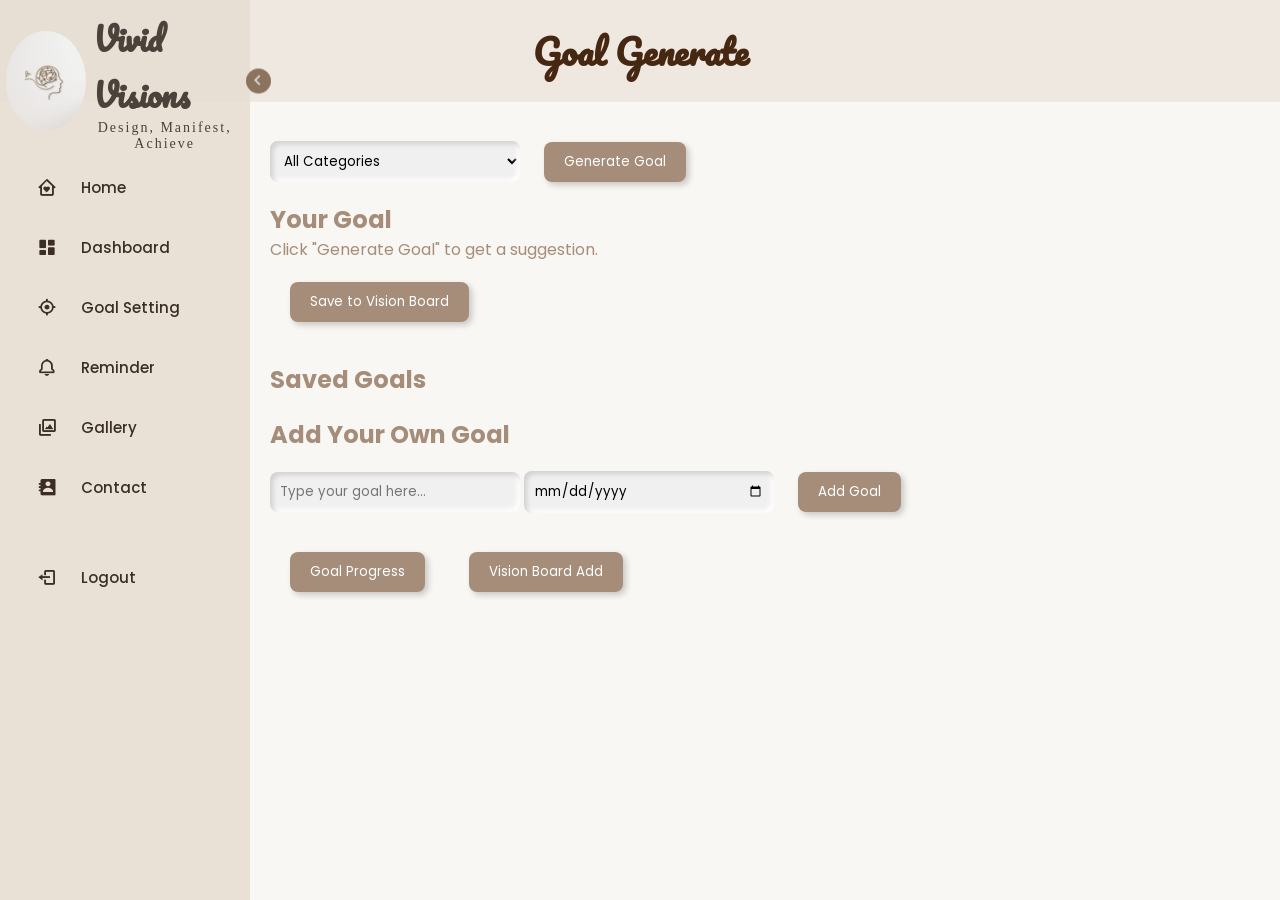
<file: goals.html>
<!DOCTYPE html>
<html lang="en">
<head>
  <meta charset="UTF-8">
  <meta name="viewport" content="width=device-width, initial-scale=1.0">
  <title>Goals Generate</title>
  <link rel="icon" href="logo.jpg"> 
  <link rel="stylesheet" href="goals.css">
  <link href='https://unpkg.com/boxicons@2.1.4/css/boxicons.min.css' rel='stylesheet'>
</head>
<body>
  <header class="h">
    <h1>Goal Generate</h1>
  </header>
  <nav class="sidebar">
    <header>
      <div class="image-text">
        <span class="image">
          <img src="logo.jpg" alt="logo">
        </span>
        <div class="text header-text">
          <span class="name">Vivid Visions</span>
          <span class="profession">Design, Manifest, Achieve</span>
        </div>
      </div>
      <i class='bx bx-chevron-right toggle'></i>
    </header>

    <div class="menubar">
      <div class="menu">
        <ul class="menu-links">
          <li class="nav-link">
            <a href="index.html">
              <i class='bx bx-home-heart icon'></i>
              <span class="text nav-text">Home</span>
            </a>
          </li>
          <li class="nav-link">
            <a href="dashboard.html">
              <i class='bx bxs-dashboard icon'></i>
              <span class="text nav-text">Dashboard</span>
            </a>
          </li>
          <li class="nav-link">
            <a href="goals.html">
              <i class='bx bx-target-lock icon'></i>
              <span class="text nav-text">Goal Setting</span>
            </a>
          </li>
          <li class="nav-link">
            <a href="reminder.html">
              <i class='bx bx-bell icon'></i>
              <span class="text nav-text">Reminder</span>
            </a>
          </li>
          <li class="nav-link">
            <a href="gallery.html">
              <i class='bx bx-images icon'></i>
              <span class="text nav-text">Gallery</span>
            </a>
          </li>
          <li class="nav-link">
            <a href="index.html#contacts">
              <i class='bx bxs-contact icon'></i>
              <span class="text nav-text">Contact</span>
            </a>
          </li>
        </ul>
      </div>
      <div class="bottom-content">
        <li onclick="logout()">
            <a href="login.html">
                <i class='bx bx-log-out icon'></i>
                <span class="text nav-text">Logout</span>
            </a>
        </li>
    </div>
    </div>
  </nav>
  <main class="home" style="height:fit-content">
    <div class="container">
          <select id="goalCategory">
              <option value="all">All Categories</option>
              <option value="career">Career</option>
              <option value="health">Health</option>
              <option value="relationships">Relationships</option>
              <option value="personal">Personal Growth</option>
          </select>
          <button onclick="generateGoal()">Generate Goal</button>

          <h2>Your Goal</h2>
          <p id="goalDisplay">Click "Generate Goal" to get a suggestion.</p>

          <button onclick="saveGoal()">Save to Vision Board</button>

          <ul id="goalList" class="draggable-list"></ul>

          <h2 style="margin-top: 20px;">Saved Goals</h2>
          <ul id="savedGoals"></ul>

          <div class="goal-box">
              <h2 style="margin-top: 20px;">Add Your Own Goal</h2>
              <input type="text" id="customGoal" placeholder="Type your goal here...">
              <input type="date" id="goalDeadline">
              <button onclick="addCustomGoal()">Add Goal</button> <br>
              <button><a href="dashboard.html" style="text-decoration: none; color: white;">Goal Progress</a></button>
              <button><a href="visionboard.html" style="text-decoration: none; color: white;">Vision Board Add</a></button>
          </div>
  </div>
  </main>
    <script src="goals.js"></script>
</body>
</html>
</file>
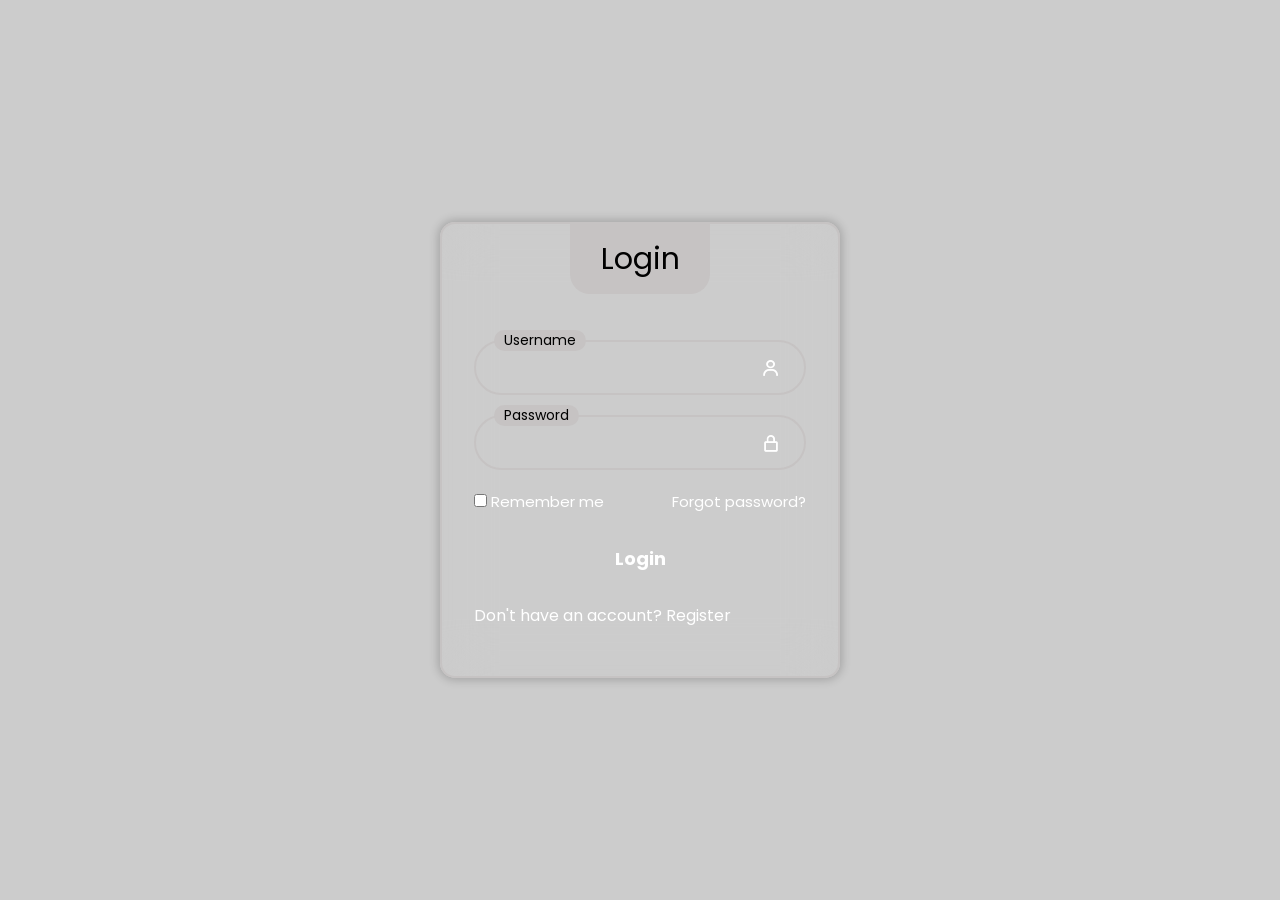
<file: login.html>
<!DOCTYPE html>
<html lang="en">
<head>
  <meta charset="UTF-8">
  <meta name="viewport" content="width=device-width, initial-scale=1.0">
  <title>Vision Board Login</title>
  <link rel="stylesheet" href="https://unpkg.com/boxicons@2.1.4/css/boxicons.min.css">
  <link rel="stylesheet" href="https://fonts.googleapis.com/css2?family=Poppins&display=swap">
  <link rel="stylesheet" href="loginstyles.css">
</head>
<body>

<div class="wrapper">
  <!-- Login Form -->
  <div id="login" class="login_box">
    <div class="login-header">
      <span>Login</span>
    </div>
    <div class="input_box">
      <input type="text" id="loginUsername" class="input-field" required>
      <label class="label">Username</label>
      <i class="bx bx-user icon"></i>
    </div>
    <div class="input_box">
      <input type="password" id="loginPassword" class="input-field" required>
      <label class="label">Password</label>
      <i class="bx bx-lock-alt icon"></i>
    </div>
    <div class="remember-forgot">
      <div class="remember-me">
        <input type="checkbox" id="remember">
        <label for="remember">Remember me</label>
      </div>
      <div class="forgot">
        <a href="#">Forgot password?</a>
      </div>
    </div>
    <div class="input_box">
      <button onclick="login()">Login</button>
    </div>
    <div class="register">
      <span>Don't have an account? <a href="#" onclick="toggleForms()">Register</a></span>
    </div>
  </div>

  <!-- Signup Form -->
  <div id="signup" class="login_box hidden">
    <div class="login-header">
      <span>Register</span>
    </div>
    <div class="input_box">
      <input type="text" id="signupUsername" class="input-field" required>
      <label class="label">Username</label>
      <i class="bx bx-user icon"></i>
    </div>
    <div class="input_box">
      <input type="password" id="signupPassword" class="input-field" required>
      <label class="label">Password</label>
      <i class="bx bx-lock-alt icon"></i>
    </div>
    <div class="input_box">
      <button onclick="signup()">Signup</button>
    </div>
    <div class="register">
      <span>Already have an account? <a href="#" onclick="toggleForms()">Login</a></span>
    </div>
  </div>
</div>

<script src="script.js" defer></script>
</body>
</html>
</file>
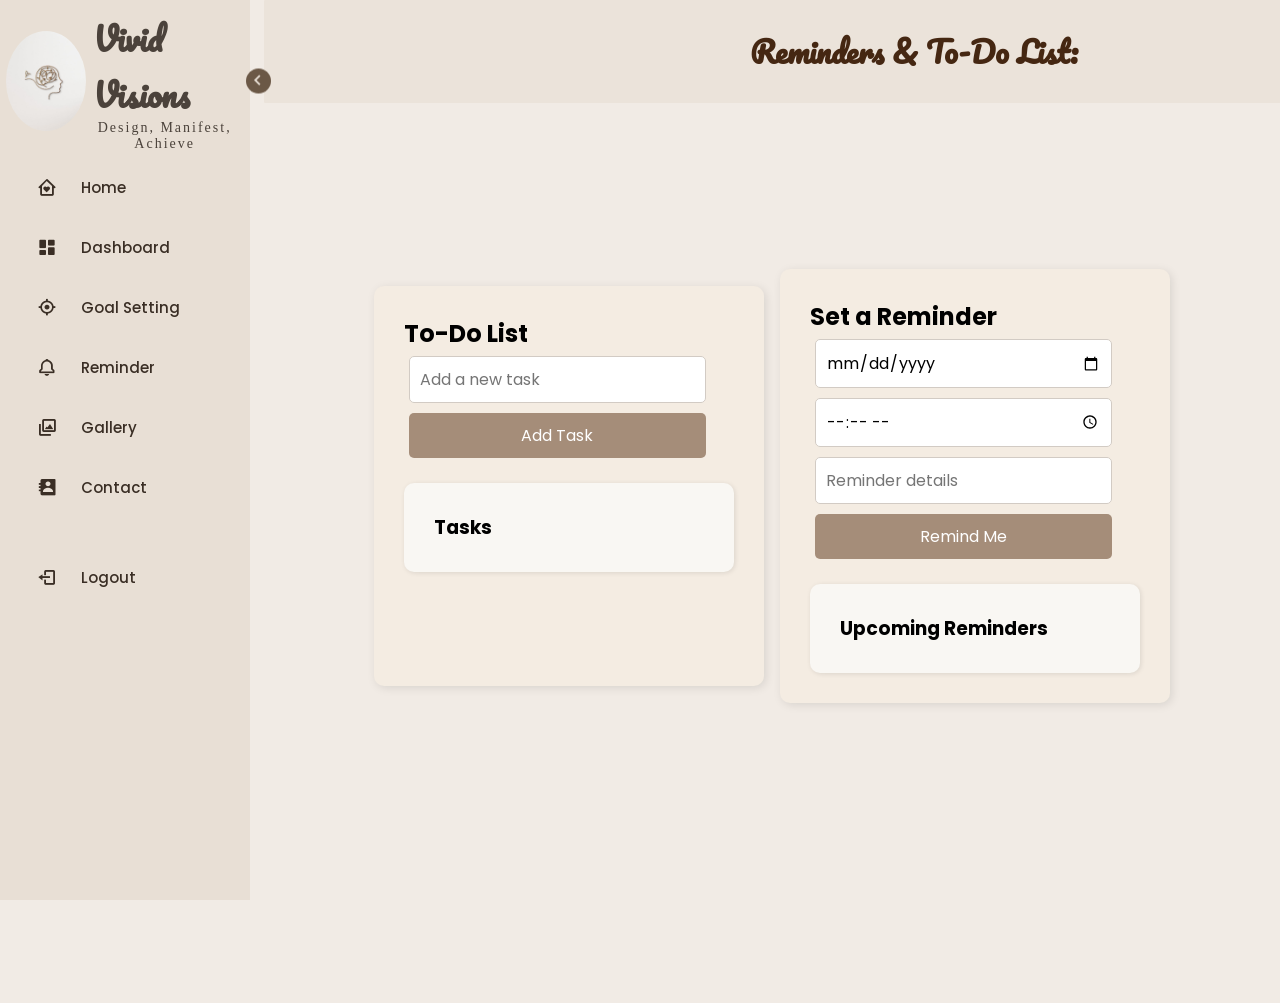
<file: reminder.html>
<!DOCTYPE html>
<html lang="en">
<head>
    <meta charset="UTF-8">
    <meta name="viewport" content="width=device-width, initial-scale=1.0">
    <title>Reminders</title>
    <link rel="stylesheet" href="reminderstyles.css">
    <link rel="icon" href="favicon.jpg"> 
  <link href='https://unpkg.com/boxicons@2.1.4/css/boxicons.min.css' rel='stylesheet'>
</head>
<body>
  <header class="h">
    <h1>Reminders & To-Do List:</h1>
  </header>
   
  <nav class="sidebar">
    <header>
      <div class="image-text">
        <span class="image">
          <img src="logo.jpg" alt="logo">
        </span>
        <div class="text header-text">
          <span class="name">Vivid Visions</span>
          <span class="profession">Design, Manifest, Achieve</span>
        </div>
      </div>
      <i class='bx bx-chevron-right toggle'></i>
    </header>

    <div class="menubar">
      <div class="menu">
        <ul class="menu-links">
          <li class="nav-link">
            <a href="index.html">
              <i class='bx bx-home-heart icon'></i>
              <span class="text nav-text">Home</span>
            </a>
          </li>
          <li class="nav-link">
            <a href="dashboard.html">
              <i class='bx bxs-dashboard icon'></i>
              <span class="text nav-text">Dashboard</span>
            </a>
          </li>
          <li class="nav-link">
            <a href="goals.html">
              <i class='bx bx-target-lock icon'></i>
              <span class="text nav-text">Goal Setting</span>
            </a>
          </li>
          <li class="nav-link">
            <a href="reminder.html">
              <i class='bx bx-bell icon'></i>
              <span class="text nav-text">Reminder</span>
            </a>
          </li>
          <li class="nav-link">
            <a href="gallery.html">
              <i class='bx bx-images icon'></i>
              <span class="text nav-text">Gallery</span>
            </a>
          </li>
          <li class="nav-link">
            <a href="index.html#contacts">
              <i class='bx bxs-contact icon'></i>
              <span class="text nav-text">Contact</span>
            </a>
          </li>
        </ul>
      </div>
      <div class="bottom-content">
        <li class="" onclick="logout()">
            <a href="login.html">
                <i class='bx bx-log-out icon'></i>
                <span class="text nav-text">Logout</span>
            </a>
        </li>
    </div>
    </div>
  </nav>
      <main class="home">
       
        <div class="main-container">
          <div class="todo-container">
              <h2>To-Do List</h2>
              <input type="text" id="todoText" placeholder="Add a new task">
              <button onclick="addTodo()">Add Task</button>
              <ul id="todoList"></ul>
          </div>
          
          <div class="reminder-container">
              <h2>Set a Reminder</h2>
              <input type="date" id="reminderDate">
              <input type="time" id="reminderTime">
              <input type="text" id="reminderText" placeholder="Reminder details">
              <button onclick="setReminder()">Remind Me</button>
              <div id="reminderList"></div>
          </div>
      </div>
      </main>
   
    <script src="reminderscript.js"></script>
</body>
</html>
</file>
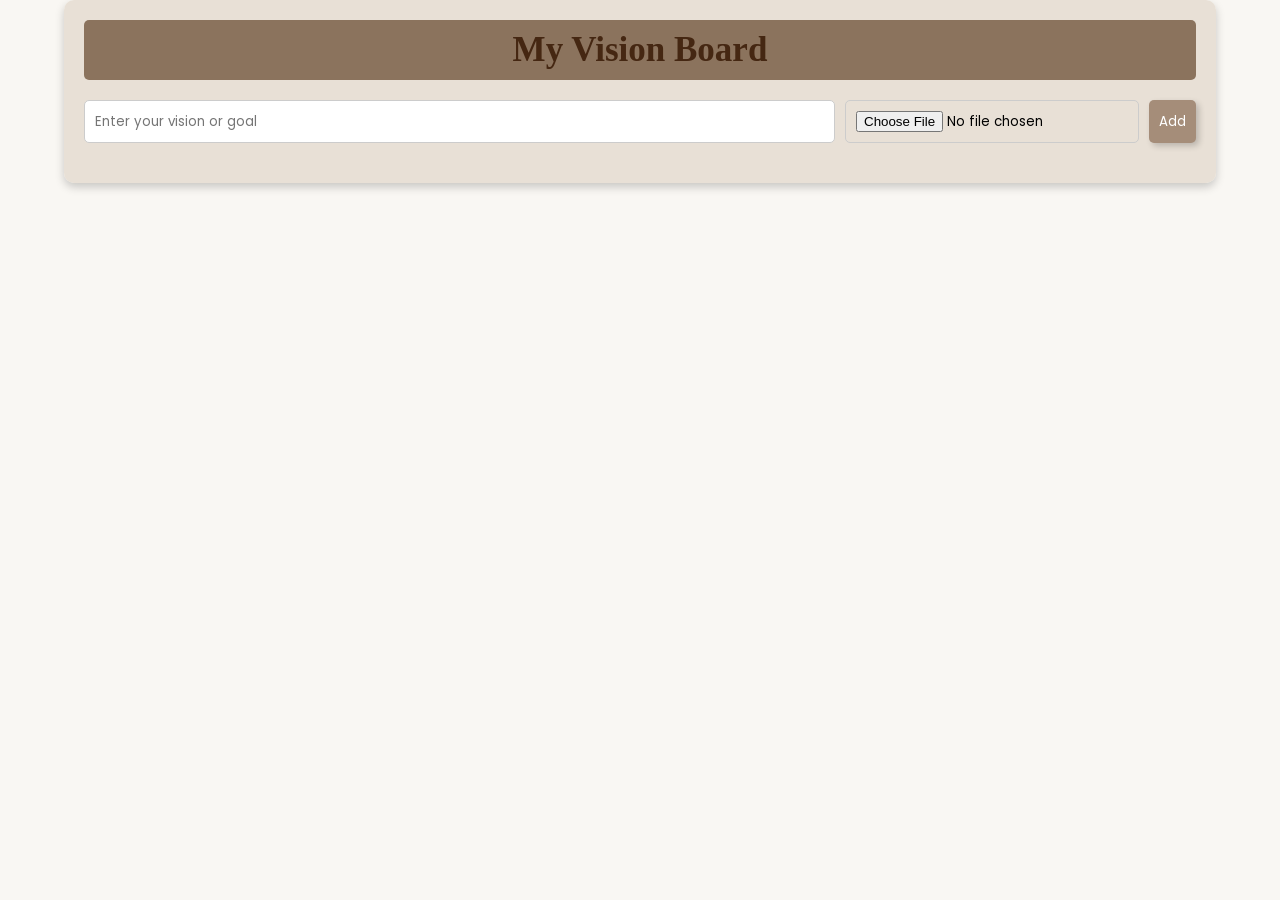
<file: visionboard.html>
<!DOCTYPE html>
<html lang="en">
<head>
    <meta charset="UTF-8">
    <meta name="viewport" content="width=device-width, initial-scale=1.0">
    <title>Vivid Visions</title>
    <link rel="stylesheet" href="visionboard.css">
</head>
<body>
    <div class="dashboard">
        <h2>My Vision Board</h2>
        <div class="input-area">
            <input type="text" id="goal" placeholder="Enter your vision or goal">
            <input type="file" id="imageInput" accept="image/*">
            <button onclick="addVision()">Add</button>
        </div>
        <div class="vision-board" id="board"></div>
    </div>

    <script src="visionboard.js"></script>

</body>
</html>
</file>
<file: goals.css>
@import url('https://fonts.googleapis.com/css2?family=Poppins:wght@100;200;300;400;500;600;700;800;900&display=swap');
@import url('https://fonts.googleapis.com/css2?family=Quicksand:wght@400;500;600&family=Pacifico&display=swap');


* {
    font-family: "Poppins", sans-serif;
    margin: 0;
    padding: 0;
    box-sizing: border-box;
}

/* === Color Variables === */
:root {
  --body-color: #F9F7F3;
  --sidebar-color: rgba(231, 222, 211, 0.9); /* Soft Beige with Glassmorphism */
  --primary-color: #A58D79;
  --primary-hover: #8B735D;
  --text-color: #5C5047;
  --toggle-color: #D2CBC4;
  --shadow-color: rgba(0, 0, 0, 0.1);
}

/* General Body Styling */
body {
  margin: 0;
  font-family: "Poppins", sans-serif;
  background-color:#F9F7F3;
  height: 100vh;
  overflow-x: hidden;
  color: #A58D79;
}
.h {
  width: 100%; 
  top: 0;
  left: 0; 
  padding: 20px;
  background-color: rgba(231, 222, 211, 0.582);
  display: flex;
  justify-content: center;
  align-items: center;
  z-index: 99; 
}
.h h1{
  /* background-color:#8B735D; */
  color: #452712;
  font-family: 'Pacifico', cursive;
  font-size: 35px;
}

/* ==== Sidebar ==== */
.sidebar{
  position: fixed;
  top: 0;
  left: 0;
  height: 100%;
  width: 250px;
  padding: 10px 14px;
  background: rgba(231, 222, 211, 0.9);
  transition:  0.2s ease-in-out;
  z-index: 100;
}

.sidebar.close{
    width: 84px; 
    background: rgba(231, 222, 211, 0.9);
    transition: all 0.3s ease; 
}

.sidebar .text{
  font-size: 15px;
  font-weight: 500;
  color:#4b423b ;
  transition: var(--tran-03);
  white-space: nonwrap;
  opacity: 1;
}

.sidebar.close .text{
  opacity: 0;
}

.sidebar .image{
  min-width: 50px;
  height:50px;
  display: flex;
  align-items: center;
  justify-content: center;
}

.sidebar li{
  height: 50px;
  margin-top: 10px;
  list-style: none;
  display: flex;
  align-items: center;
  justify-content: flex-start;
}

.sidebar li .icon{
  min-width: 65px;
  font-size: 20px;
  display: flex;
  justify-content: center;
  align-items: center;
  margin-right: 2px;
}

.sidebar li .icon,.sidebar li .text{
  color: #3a2e25;  
  transition: all 0.2 ease;
}

.sidebar header{
  position: relative;
}

.sidebar .image-text img{
    width: 90px; 
    height: 100px;
    border-radius: 50%; 
    object-fit: cover; 
}

.sidebar header .image-text{
  display: flex;
  align-items: center;
}

.image-text .header-text{
  display: flex;
  flex-direction: column;
  margin-left: 15px;
}

.header-text .name{
  font-weight: 600;
  font-family: 'Pacifico', cursive;
  font-size: 32px;
}

.header-text .profession{
  margin-top: -2px;
  font-family: 'Montserrat';
  font-size: 14px;
  letter-spacing: 2px;
  text-align: center;
}

.sidebar header .toggle{
  position: absolute;
  top: 50%;
  right: -35px;
  height: 25px;
  width: 25px;
  background: #8B735D;
  transform: translateY(-50%) rotate(180deg);
  display: flex;
  align-items: center;
  justify-content: center;
  border-radius: 50%;
  color: rgba(231, 222, 211, 0.9);
  font-size: 22px;
  transition: all 0.3 ease;
}

.sidebar.close header .toggle{
  transform: translateY(-50%);
}

.sidebar li a{
  height: 90%;
  width: 150%;
  display: flex;
  align-items: center;
  text-decoration: none;
  border-radius: 6px;
  transition: all 0.4s ease ;
}

.sidebar li a:hover{
  background-color:#A58D79 ;
}

.sidebar li a:hover .icon, .sidebar li a:hover .text{
  color:rgba(231, 222, 211, 0.9);
  transition-duration:all 0.3s ease;
}
.bottom-content{
  margin-top:40px;
}

.home{ 
  /* position: relative; */
  height: 100vh;
  margin-left: 250px; 
  width: calc(100% - 150px);
  background: var(--body-color);
  transition: var(--tran-05);
}

.home.close{
  margin-left:86px;
}

.home .text{
  font-size: 20px;
  font-weight: 500;
  background: var(--primary-color);
  color: var(--text-color);
  padding: 8px 40px;
}

.container{
  /* justify-content: center; */
  max-width: 90%;
  background: var(--body-color);
  margin: auto auto auto 0;
  padding: 20px;
  border-radius: 12px;
}


input, select{
  width: 250px;
  padding: 10px;
  margin-bottom: 15px;
  border: none;
  border-radius: 8px;
  background: #f0f0f0;
  box-shadow: inset 3px 3px 5px #d1d1d1, inset -3px -3px 5px #fff;
}

button{
  padding: 10px 20px;
  margin: 20px;
  border: none;
  border-radius: 8px;
  cursor: pointer;
  background: var(--primary-color);
  color: white;
  transition: 0.3s, transform 0.2s;
  box-shadow: 3px 3px 6px rgba(0, 0, 0, 0.2);
}

button:hover{
  background: var(--primary-hover);
  transform: scale(1.1);
}

@keyframes fadeIn {
  from { opacity: 0; transform: translateY(-10px);}
  to {opacity: 1; transform: translateY(0);}
}

h1, h2, p, select, button{
  animation: fadeIn 0.5s ease-in-out;
}

@media (max-width: 768px){
  .sidebar{
      width: 50%;
  }
  .home{
    margin-left: 86px;
    width: calc(100%- 86px);
  }
}
</file>
<file: loginstyles.css>
* {
  margin: 0;
  padding: 0;
  box-sizing: border-box;
  font-family: "Poppins", sans-serif;
}

:root {
  --primary-color: #c6c3c3;
  --second-color: #ffffff;
  --black-color: #000000;
}

body {
  background-image: url("https://marketplace.canva.com/EAGSjhcp43k/2/0/1600w/canva-beige-aesthetic-photo-collage-vision-board-desktop-wallpaper-j4M0Vy3isuk.jpg");
  background-position: center;
  background-size: cover;
  background-repeat: no-repeat;
  background-attachment: fixed;
}

a {
  text-decoration: none;
  color: var(--second-color);
}

a:hover {
  text-decoration: underline;
}

.wrapper {
  width: 100%;
  display: flex;
  justify-content: center;
  align-items: center;
  min-height: 100vh;
  background-color: rgba(0, 0, 0, 0.2);
}

.login_box {
  position: relative;
  width: 450px;
  backdrop-filter: blur(25px);
  border: 2px solid var(--primary-color);
  border-radius: 15px;
  padding: 7.5em 2.5em 4em 2.5em;
  color: var(--second-color);
  box-shadow: 0px 0px 10px 2px rgba(0, 0, 0, 0.2);
}

.login-header {
  position: absolute;
  top: 0;
  left: 50%;
  transform: translateX(-50%);
  display: flex;
  align-items: center;
  justify-content: center;
  background-color: var(--primary-color);
  width: 140px;
  height: 70px;
  border-radius: 0 0 20px 20px;
}

.login-header span {
  font-size: 30px;
  color: var(--black-color);
}

.input_box {
  position: relative;
  display: flex;
  flex-direction: column;
  margin: 20px 0;
}

.input-field {
  width: 100%;
  height: 55px;
  font-size: 16px;
  background: transparent;
  color: var(--second-color);
  padding-inline: 20px 50px;
  border: 2px solid var(--primary-color);
  border-radius: 30px;
  outline: none;
}

.label {
  position: absolute;
  top: 15px;
  left: 20px;
  transition: 0.2s;
}

.input-field:focus ~ .label,
.input-field:not(:placeholder-shown) ~ .label {
  top: -10px;
  left: 20px;
  font-size: 14px;
  background-color: var(--primary-color);
  border-radius: 30px;
  color: var(--black-color);
  padding: 0 10px;
}

.icon {
  position: absolute;
  top: 18px;
  right: 25px;
  font-size: 20px;
}

.remember-forgot {
  display: flex;
  justify-content: space-between;
  font-size: 15px;
}

button {
  width: 100%;
  height: 50px;
  background-color: var(--button-color);
  color: var(--second-color);
  font-size: 18px;
  font-weight: bold;
  border: none;
  border-radius: 30px;
  cursor: pointer;
  transition: background-color 0.3s ease-in-out;
}

button:hover {
  background-color: var(--button-hover);
}   

.hidden {
  display: none;
}

@media only screen and (max-width: 564px) {
  .wrapper {
      padding: 20px;
  }

  .login_box {
      width: 100%; 
      padding: 7.5em 1.5em 4em 1.5em;
  }
}

@media only screen and (min-width: 1025px) and (max-width: 1366px) {
  .wrapper {
      padding: 40px;
  }

  .login_box {
      width: 400px; 
      padding: 6em 2em 3em 2em;
  }
  
}
</file>
<file: reminderstyles.css>
@import url('https://fonts.googleapis.com/css2?family=Poppins:wght@100;200;300;400;500;600;700;800;900&display=swap');
@import url('https://fonts.googleapis.com/css2?family=Quicksand:wght@400;500;600&family=Pacifico&display=swap');

* {
    font-family: "Poppins", sans-serif;
    margin: 0;
    padding: 0;
    box-sizing: border-box;
}


:root {
  --body-color: #F9F7F3;
  --sidebar-color: rgba(231, 222, 211, 0.9); 
  --primary-color: #A58D79;
  --primary-hover: #8B735D;
  --text-color: #5C5047;
  --toggle-color: #D2CBC4;
  --shadow-color: rgba(0, 0, 0, 0.1);
}


body {
  margin: 0;
  font-family: "Poppins", sans-serif;
  background-color: rgba(231, 222, 211, 0.582); 
  height: 100vh;
  overflow-x: hidden;
  display: flex;
  flex-direction: column;
  min-height: 100vh;
}


.h {
  width: 1300px;
  padding: 25px;
  display: flex;
  justify-content: center;
  align-items: center;
  background-color: rgba(231, 222, 211, 0.582); 
  margin-left: 264px;
  position: relative;
  border-radius: 1px;
  transition: margin-left 0.4s ease-in-out;
}

.h h1 {
  color: #452712;
  font-family: 'Pacifico', cursive;
  font-size: 30px;
}


.sidebar {
  position: fixed;
  top: 0;
  left: 0;
  height: 100%;
  width: 250px;
  padding: 10px 14px;
  background: rgba(231, 222, 211, 0.9);
  transition: 0.2s ease-in-out;
  z-index: 100;
}

.sidebar.close {
  width: 84px;
  height: 100vh;
  background: rgba(231, 222, 211, 0.9);
  transition: all 0.3s ease;
}

.h.close {
  margin-left: 86px;
  min-width: 1500px;
}

.sidebar .text {
  font-size: 15px;
  font-weight: 500;
  color: #4b423b;
  transition: var(--tran-03);
  white-space: nonwrap;
  opacity: 1;
}

.sidebar.close .text {
  opacity: 0;
}

.sidebar .image {
  min-width: 50px;
  height: 50px;
  display: flex;
  align-items: center;
  justify-content: center;
}

.sidebar li {
  height: 50px;
  margin-top: 10px;
  list-style: none;
  display: flex;
  align-items: center;
  justify-content: flex-start;
}

.sidebar li .icon {
  min-width: 65px;
  font-size: 20px;
  display: flex;
  justify-content: center;
  align-items: center;
  margin-right: 2px;
}

.sidebar li .icon,
.sidebar li .text {
  color: #3a2e25;
  transition: all 0.2 ease;
}

.sidebar header {
  position: relative;
}

.sidebar .image-text img {
  width: 90px;
  height: 100px;
  border-radius: 50%;
  object-fit: cover;
}

.sidebar header .image-text {
  display: flex;
  align-items: center;
}

header .image-text .header-text {
  display: flex;
  flex-direction: column;
  margin-left: 15px;
}

.header-text .name {
  font-weight: 600;
  font-family: 'Pacifico', cursive;
  font-size: 32px;
}

.header-text .profession {
  margin-top: -2px;
  font-family: 'Montserrat';
  font-size: 14px;
  letter-spacing: 2px;
  text-align: center;
}

.sidebar header .toggle {
  position: absolute;
  top: 50%;
  right: -35px;
  height: 25px;
  width: 25px;
  background: #6b5846;
  transform: translateY(-50%) rotate(180deg);
  display: flex;
  align-items: center;
  justify-content: center;
  border-radius: 50%;
  color: rgba(231, 222, 211, 0.99);
  font-size: 22px;
  transition: all 0.3s ease;
}

.sidebar.close header .toggle {
  transform: translateY(-50%);
}

.sidebar li a {
  height: 90%;
  width: 150%;
  display: flex;
  align-items: center;
  text-decoration: none;
  border-radius: 6px;
  transition: all 0.4s ease;
}

.sidebar li a:hover {
  background-color: #8d7058;
}

.sidebar li a:hover .icon,
.sidebar li a:hover .text {
  color: rgba(231, 222, 211, 0.9);
  transition-duration: 0.3s;
}

.bottom-content {
  margin-top: 40px;
}


.home {
  margin-left: 264px;
  position: relative;
  height: 100vh; 
}

.home.close {
  margin-left: 85px;
}

main {
  min-height: 100vh;
  padding-bottom: 100px;
  background-image: url('https://cdn.b12.io/client_media/bvpohvU4/a1a870c0-035d-11f0-90f8-0242ac110002-jpg-hero_image.jpeg');
  background-size: cover;
  background-repeat: no-repeat;
}

.main-container {
  display: flex;
  justify-content: center; 
  align-items: center; 
  padding: 20px;
  flex-wrap: wrap;
}

.todo-container, .reminder-container {
  width: 40%;
  padding: 30px;
  background: #F4ECE2;
  border-radius: 10px;
  box-shadow: 2px 2px 10px rgba(0, 0, 0, 0.1);
  margin: 8px; 
  margin-top: 15%;
  min-height: 400px;
  max-height: 500px;
  overflow-y: auto;
}

input, button {
  width: 90%;
  padding: 10px;
  margin: 5px;
  border: 1px solid #D2CBC4;
  border-radius: 5px;
  font-size: 16px;
}

button {
  background-color: #A58D79;
  color: white;
  border: none;
  cursor: pointer;
}

button:hover {
  background-color: #C4B6A5;
}

#reminderList, #todoList {
  margin-top: 20px;
  text-align: left;
  background: #F9F7F3;
  padding: 30px;
  border-radius: 10px;
  box-shadow: 1px 1px 5px rgba(0, 0, 0, 0.1);
}

.delete-btn {
  background: #A58D79;
  border: none;
  cursor: pointer;
}

.notification {
  position: absolute;
  bottom: 30px;
  right: 30px;
  padding: 40px;
  background: #A58D79;
  color: #e7ded3;
  font-weight: 500;
  font-size: x-large;
  margin: 15px 0;
  box-shadow: 0 0 20px rgba(0, 0, 0, 0.3);
  width: auto;
  display: flex;
  align-items: flex-start;
  flex-direction: column;
  overflow: hidden;
  text-size-adjust: 20px;
}

@media (max-width: 1024px) {
  .h {
    width: 90%;
    margin-left: 240px;
  }

  .sidebar {
    width: 220px;
  }
  
  .home {
    margin-left: 220px;
  }
  
  .todo-container, .reminder-container {
    width: 45%;
    margin-top: 10%;
  }
}
@media (max-width: 768px) {
  .sidebar {
    width: 60px;
}
.sidebar .text {
  opacity: 0; 
  visibility: hidden;
}
a
.h {
    width: 100%;
    margin-left: 0;
    padding: 15px;
    font-size: 20px;
    text-align: center;
}
.sidebar .image-text img {
  width: 50px; 
  height: 50px;
}
.sidebar.close.header-text {
  display: none;
}
  
  .home {
    margin-left: 70px;
  }
  
  .main-container {
    flex-direction: column;
    padding: 10px;
  }
  
  .todo-container, .reminder-container {
    width: 90%;
    margin-top: 20px;
  }
  
  input, button {
    width: 100%;
  }
}
@media (max-width: 480px) {
  .h {
    font-size: 18px;
    padding: 10px;
}
.sidebar.image-text img{
  width: 40px; 
  height: 40px;
}
.sidebar.close .image-text,
.sidebar.close .text .header-text {
  display: none;
}
  button, input {
    font-size: 14px;
    padding: 8px;
  }
  
  .notification {
    padding: 20px;
    font-size: large;
  }
}
</file>
<file: visionboard.css>
@import url('https://fonts.googleapis.com/css2?family=Poppins:ital,wght@0,100;0,200;0,700;0,800;0,900;1,100;1,200;1,300;1,400;1,500;1,600;1,700;1,800;1,900&display=swap');

    * {
        font-family: "Poppins", sans-serif;
        margin: 0;
        padding: 0;
        box-sizing: border-box;
    }

    /* === Color Variables === */
    :root {
    --body-color: #F9F7F3;
    --sidebar-color: rgba(231, 222, 211, 0.9); /* Soft Beige with Glassmorphism */
    --primary-color: #A58D79;
    --primary-hover: #8B735D;
    --text-color: #5C5047;
    --toggle-color: #D2CBC4;
    --shadow-color: rgba(0, 0, 0, 0.1);
    }
        body {
            font-family: "Poppins", sans-serif;
            background-color: var(--body-color);
            margin: 0;
            padding: 0;
            display: flex;
            justify-content: center;
            align-items: center;
        }
        .dashboard {
            width: 90%;
            /* max-width: 900px; */
            background: rgba(231, 222, 211, 0.9);;
            padding: 20px;
            border-radius: 10px;
            box-shadow: 0 4px 10px rgba(0, 0, 0, 0.2);
            text-align: center;
        }
        h2 {
            margin: 0 0px 20px;
            color: #452712;
            background: var(--primary-hover);
            font-family: 'Pacifico', cursive;
            font-size: 35px;
            padding: 10px;
            border-radius: 5px;
        }

        .input-area {
            display: flex;
            flex-wrap: wrap;
            gap: 10px;
            margin-bottom: 20px;
            justify-content: center;
        }

        .input-area input,
        .input-area button {
            padding: 10px;
            border-radius: 5px;
            border: 1px solid #ccc;
        }

        .input-area input[type="text"] {
            flex: 1;
            min-width: 200px;
        }

        .input-area input[type="text"]  {
            flex: 1;
            padding: 10px;
            border: 1px solid #ccc;
            border-radius: 5px;
        }
        .input-area button {
            padding: 10px;
            border: none;
            background: var(--primary-color);
            color: white;
            border-radius: 5px;
            cursor: pointer;
            transition: 0.3s, transform 0.2s;
            box-shadow: 3px 3px 6px rgba(0, 0, 0, 0.2);
        }
        .input-area button:hover {
            background: var(--primary-hover);
            transform: scale(1.1);
        }
        .vision-board {
            display: grid;
            grid-template-columns: repeat(auto-fit, minmax(200px, 1fr));
            gap: 20pxpx;
        }
        .vision-item {
            background: #fff;
            padding: 15px;
            border-radius: 10px;
            box-shadow: 0 2px 5px rgba(0, 0, 0, 0.1);
            text-align: center;
            transition: transform 0.3s;
        }
        .vision-item:hover {
            transform: scale(1.05);
        }
        img {
            width: 100%;
            height: 150px;
            object-fit: cover;
            border-radius: 8px;
        }
        .remove-btn {
            margin-top: 10px;
            padding: 5px 10px;
            border: none;
            background: #d32f2f;
            color: white;
            border-radius: 5px;
            cursor: pointer;
        }
        @media (max-width: 768px){
            .dashboard{
                width: 100%;
                padding: 15px;
            }
            h2{
                font-size: 30px;
            }
            .input-area input[type="text"] {
                min-width: 100%;
                margin: 8px;
            }
            .vision-item{
                margin: 10px;
            }
            img{
                width: 80%;
                height: 90px;
            }
        }
</file>
